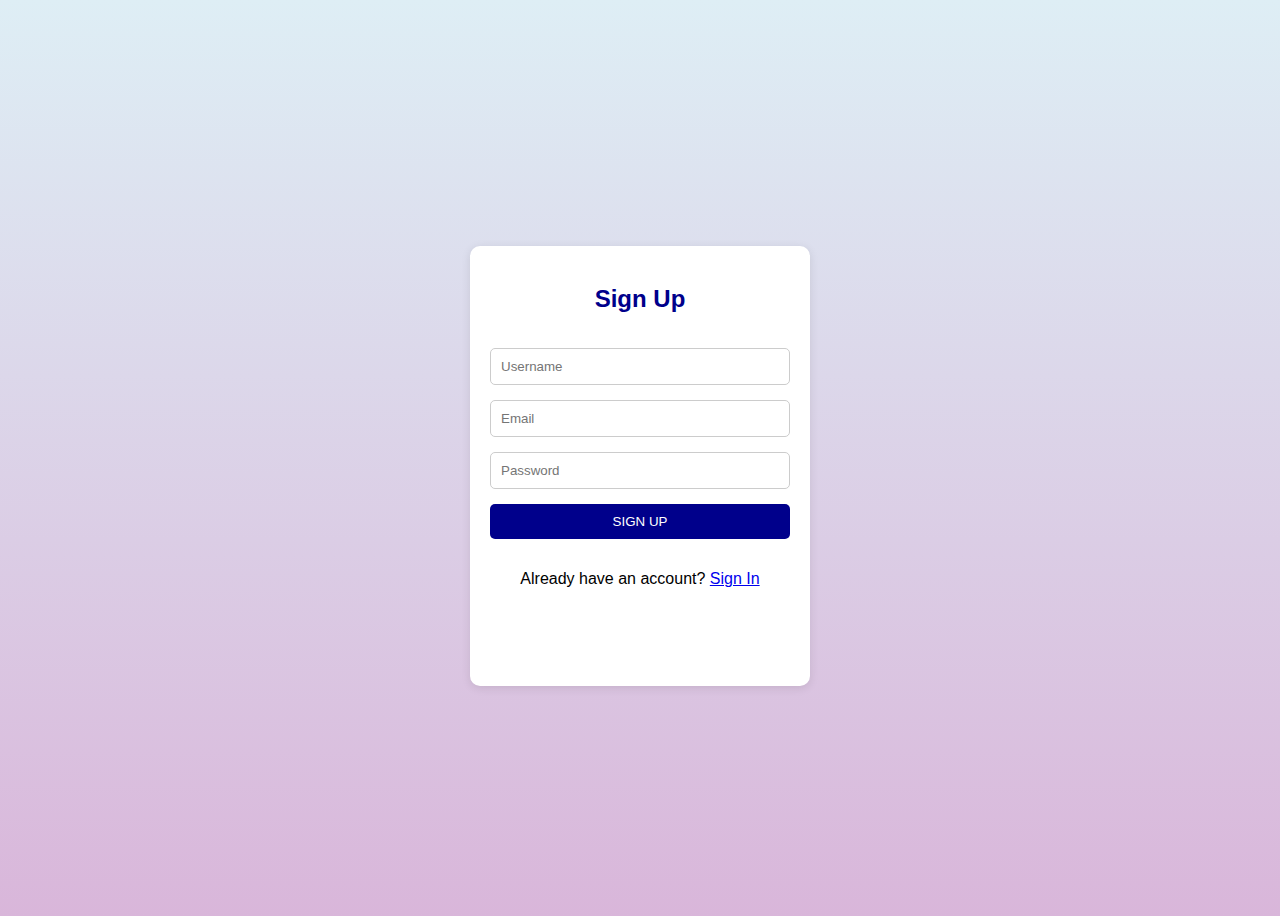
<file: index.html>
<!DOCTYPE html>
<html lang="en">
<head>
<meta charset="utf-8">
<meta name="viewport" content="width=device-width",initial-scale="1.0">
<link rel="stylesheet" href="style.css">
<title>E-commerce login</title>
</head>
<body>
<div class="container">
<form class="form" action="stuinfo.html">
<h2>Sign Up</h2>
<input type="text" placeholder="Username" required>
<input type="email" placeholder="Email" required>
<input type="password" placeholder="Password" required >
<button type="submit">SIGN UP</button>
<p>Already have an account? <a href="signin.html">Sign In</a></p>
</form>
</div>
</body>
</html>
<a href="stuinfo.html" style="text-decoration:none;color:#fff">
<a href="stuinfo.html" style="text-decoration:none;color:#fff">
</file>
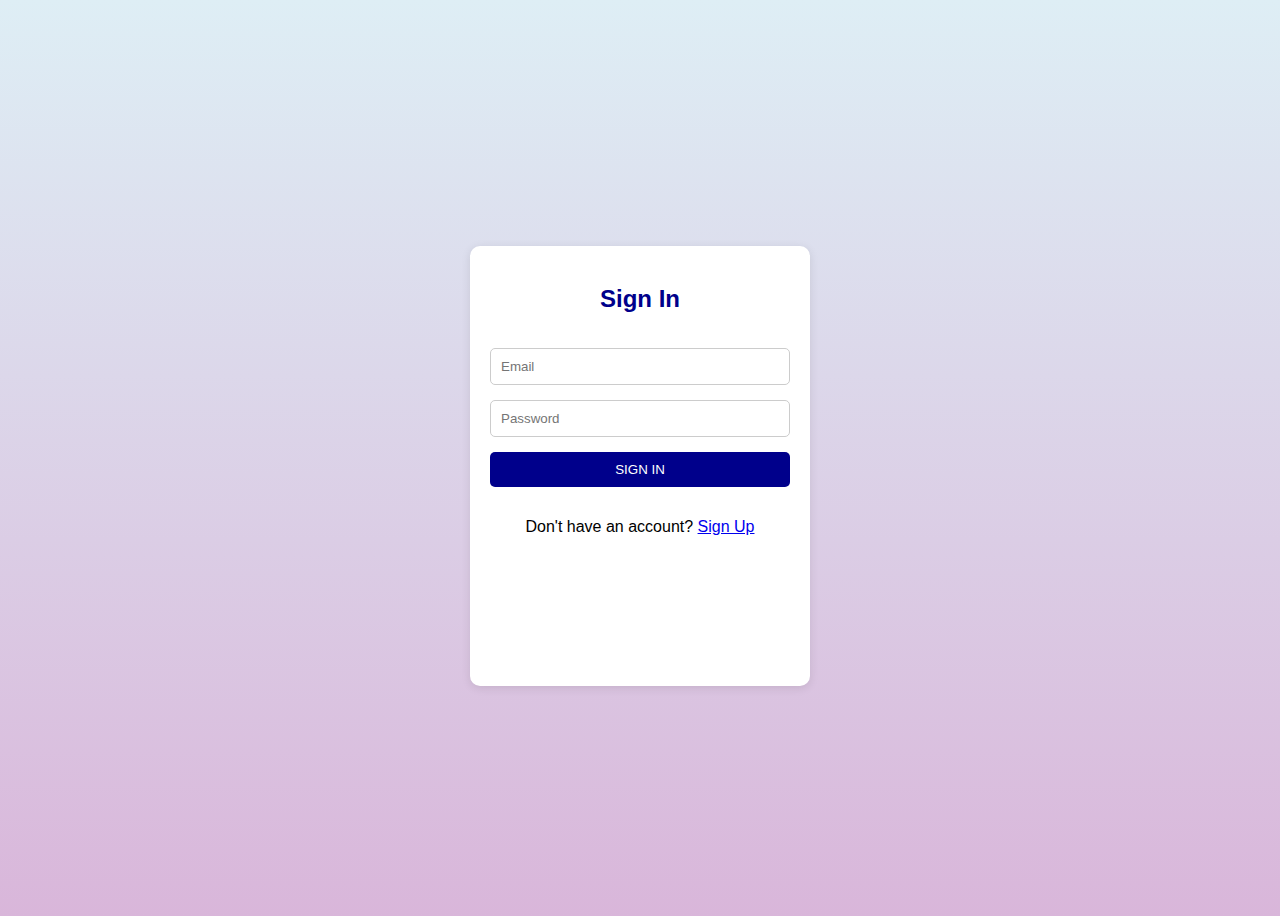
<file: signin.html>
<!DOCTYPE html>
<html lang="en">
<head>
<meta charset="utf-8">
<meta name="viewport" content="width=device-width",initial-scale="1.0">
<link rel="stylesheet" href="style.css">
<title>E-commerce Sign In</title>
</head>
<body>
<div class="container">
<form class="form" action="stuinfo.html">
<h2>Sign In</h2>
<input type="email" placeholder="Email" required>
<input type="password" placeholder="Password" required >
<button type="submit">SIGN IN</button>
<p>Don't have an account? <a href="index.html">Sign Up</a></p>
</form>
</div>
</body>
</html>
</file>
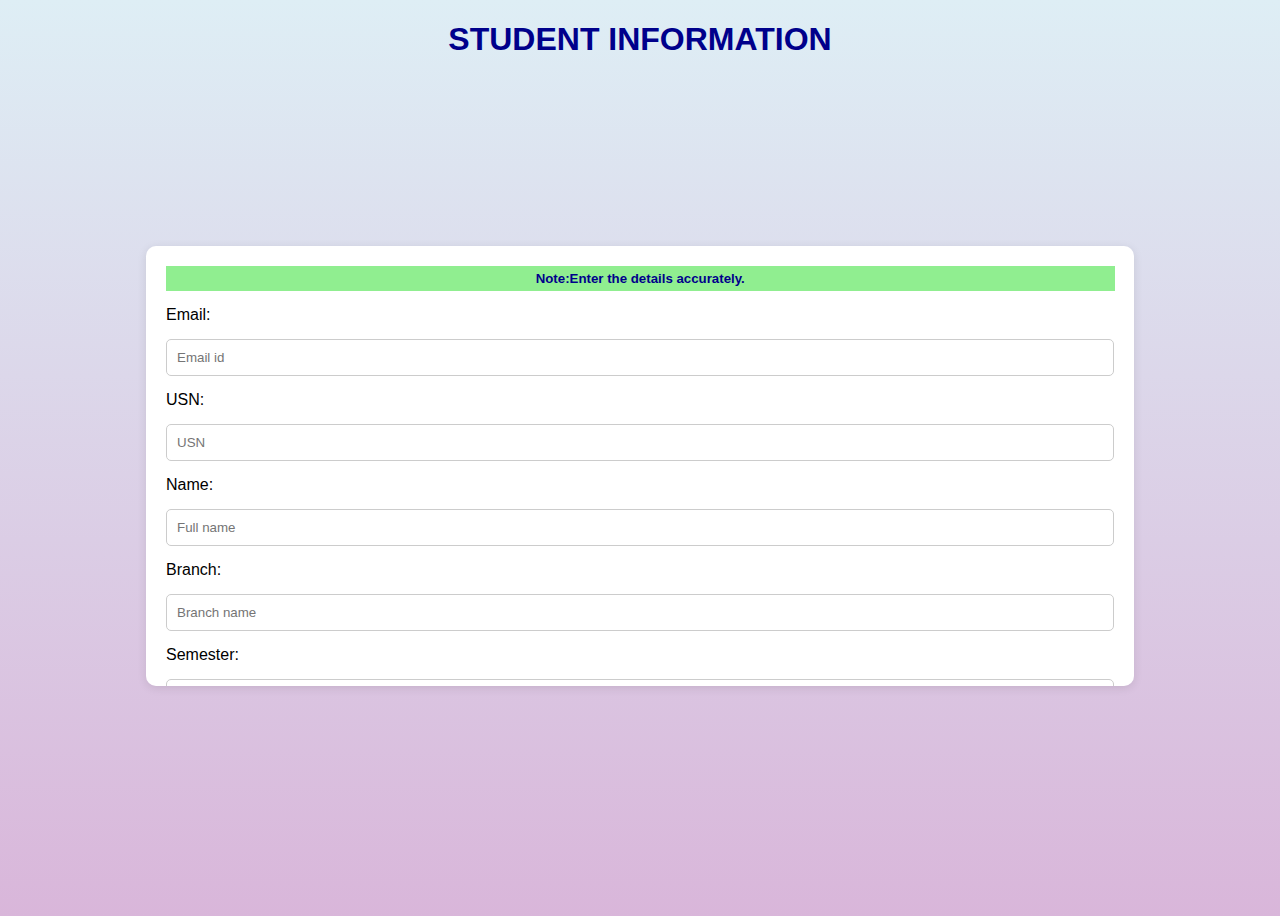
<file: stuinfo.html>
<!DOCTYPE html>
<html>
<head>
<meta charset="utf-8">
<meta name="viewport" content="width=device-width",initial-scale="1.0">
<link rel="stylesheet" href="style.css">
<title>Student Information System</title>
</head>
<body>
  <h1 style="text-align:center;top:0px;position:absolute;color:#00008b">STUDENT INFORMATION</h1>
<div class="box">
  <form class="form1" action="submit.html">
  <div class="note"><h5 style="margin:auto;color: #00008b">Note:Enter the details accurately.</h5></div>
    <lable for="email">Email:</lable>
    <input type="email" placeholder="Email id" required>
    <lable>USN:</lable>
    <input type="text,number" placeholder="USN" required>
    <lable>Name:</lable>
    <input type="text" placeholder="Full name" required>
    <lable>Branch:</lable>
    <input type="text" placeholder="Branch name" required>
    <lable>Semester:</lable>
    <input type="number" required>
    <lable>Address:</lable>
    <input type="text,number" required>
    <lable>10th marks(%):</lable>
    <input type="number" required>
    <lable>12th marks(%):</lable>
    <input type="number" required>
    <lable>NUCAT Rank:</lable>
    <input type="number" required>
    <lable>CGPA:</lable>
    <input type="number" required>
    <lable>State:</lable>
    <lable><input type="checkbox">Karnataka</lable>
    <lable><input type="checkbox">Non-karnataka</lable>
    <button type="submit">SUBMIT</button>
  </form>
  </div>
</body>
</html>
</file>
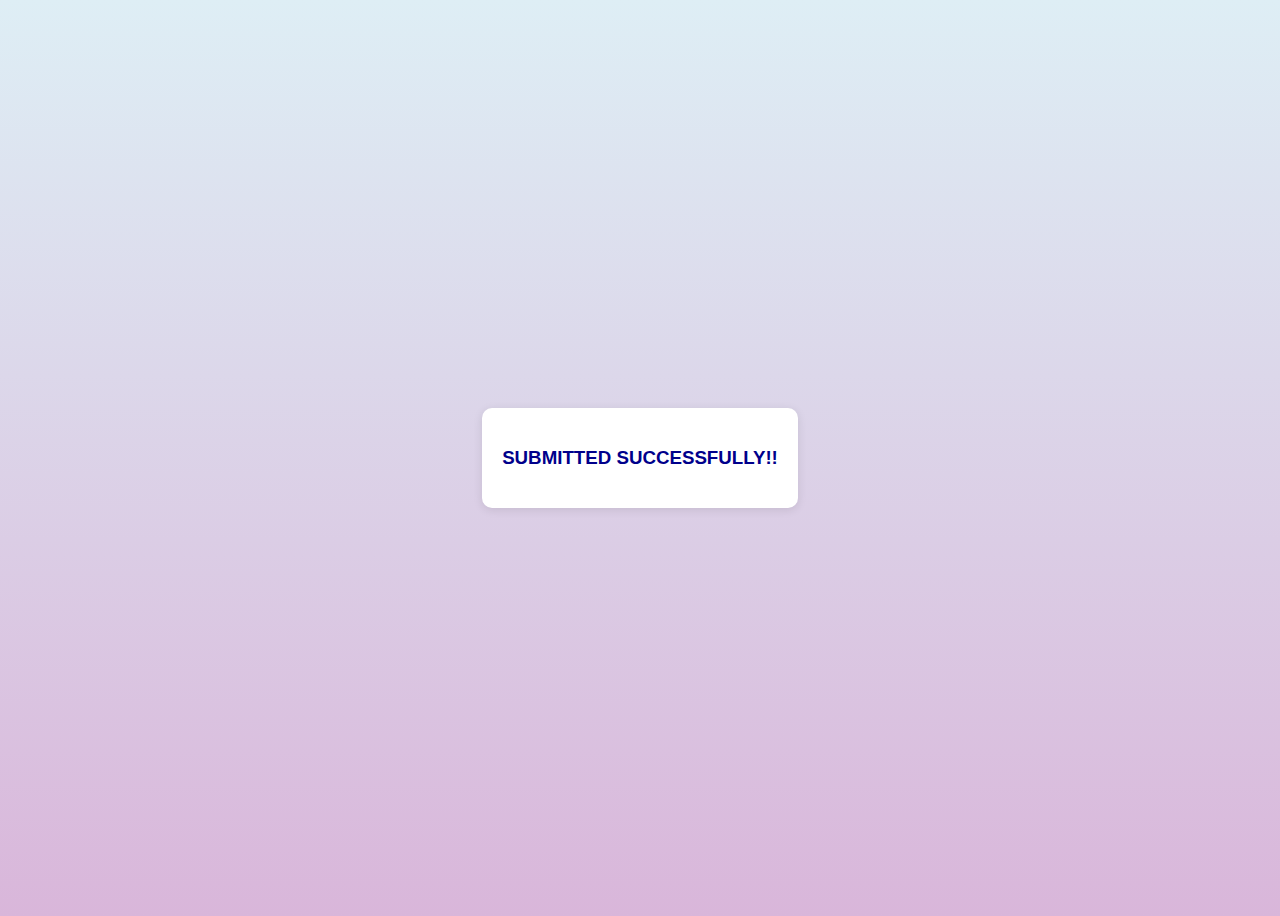
<file: submit.html>
<!DOCTYPE html>
<html lang="en">
<head>
<meta charset="utf-8">
<meta name="viewport" content="width=device-width",initial-scale="1.0">
<link rel="stylesheet" href="style.css">
<title>Submit></title>
</head>
<body>
  <div class="sub">
    <h3 style="color:#00008b">SUBMITTED SUCCESSFULLY!!</h3>
  </div>
</body>
</html>
</file>
<file: style.css>
body{
  font-family: Arial,sans-serif;
  margin:0
  padding:0;
  display:flex;
  justify-content:center;
  align-items:center;
  min-height:100vh;
  background: rgb(217,182,218);
background: linear-gradient(0deg, rgba(217,182,218,1) 0%, rgba(222,238,245,1) 100%);
}
.container{
    background-color: #fff;
    border-radius: 10px;
    box-shadow: 0 2px 10px rgba(0, 0, 0, 0.1);
    padding:20px;
    width:100%;
    max-width:300px;
    height:400px;
    text-align:center;
    margin-top:15px;
}
.form{
  display:flex;
  flex-direction: column;
  gap:15px;
}
h2{
  color: #00008b;
  font-weight:bold;
}
input{
  padding:10px;
  border: 1px solid #ccc;
  border-radius: 5px;
}
button{
  padding: 10px;
  width:100%;
  color:#fff;
  background-color:#00008b;
  border: none;
  border-radius: 5px;
  cursor: pointer;
  transition: background-color 0.3s;
}
button:hover {
  background-color: #00003f;
}
.note{
  width:99%;
  padding: 5px;
  background-color:lightgreen;
}
.box{
  background-color: #fff;
  border-radius: 10px;
  box-shadow: 0 2px 10px rgba(0, 0, 0, 0.1);
  padding:20px;
  width:75%;
  height:400px;
  text-align:center;
  margin-top:15px;
  overflow-y:scroll;
  overflow-x:hidden;
}
.form1{
  display:flex;
  flex-direction: column;
  gap:15px;
}
lable{
  text-align: left;
}
.sub{
  background-color: #fff;
  border-radius: 10px;
  box-shadow: 0 2px 10px rgba(0, 0, 0, 0.1);
  padding:20px;
  width:auto;
  height:auto;
  text-align:center;
}
</file>
